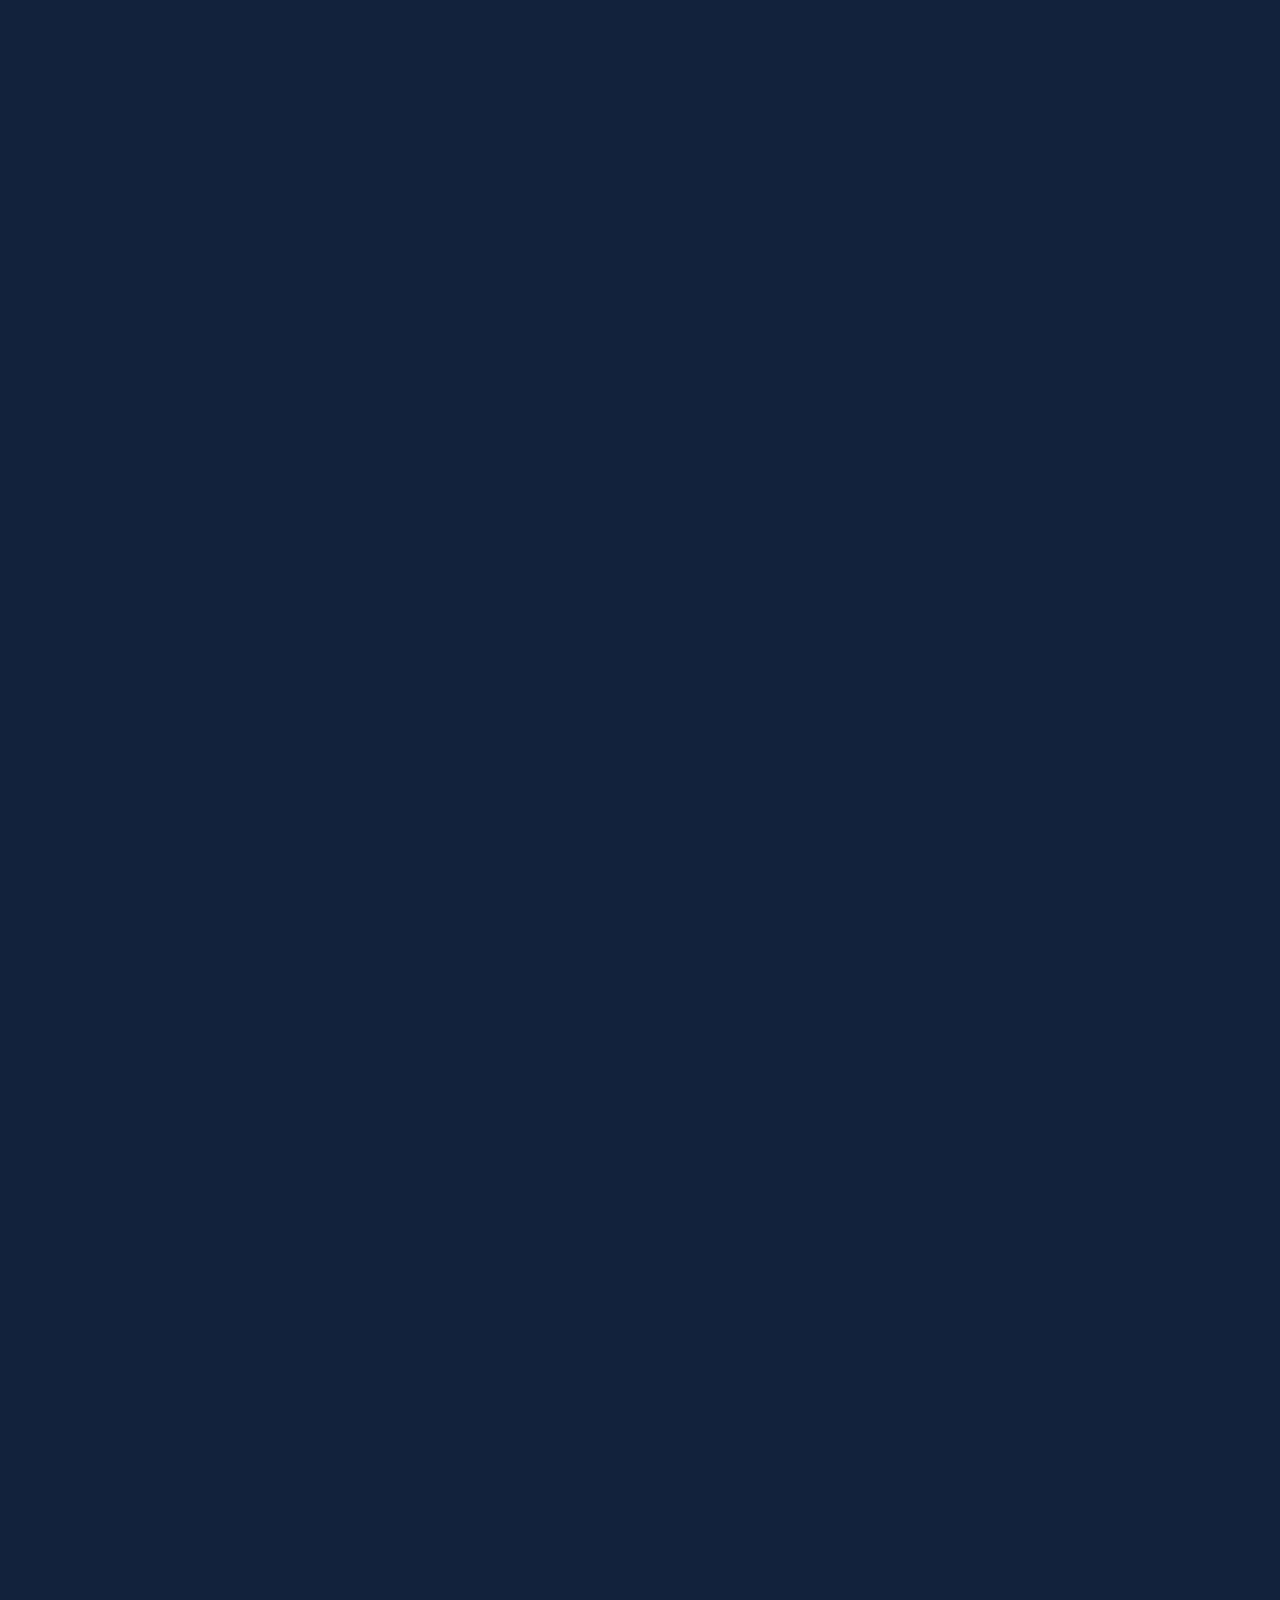
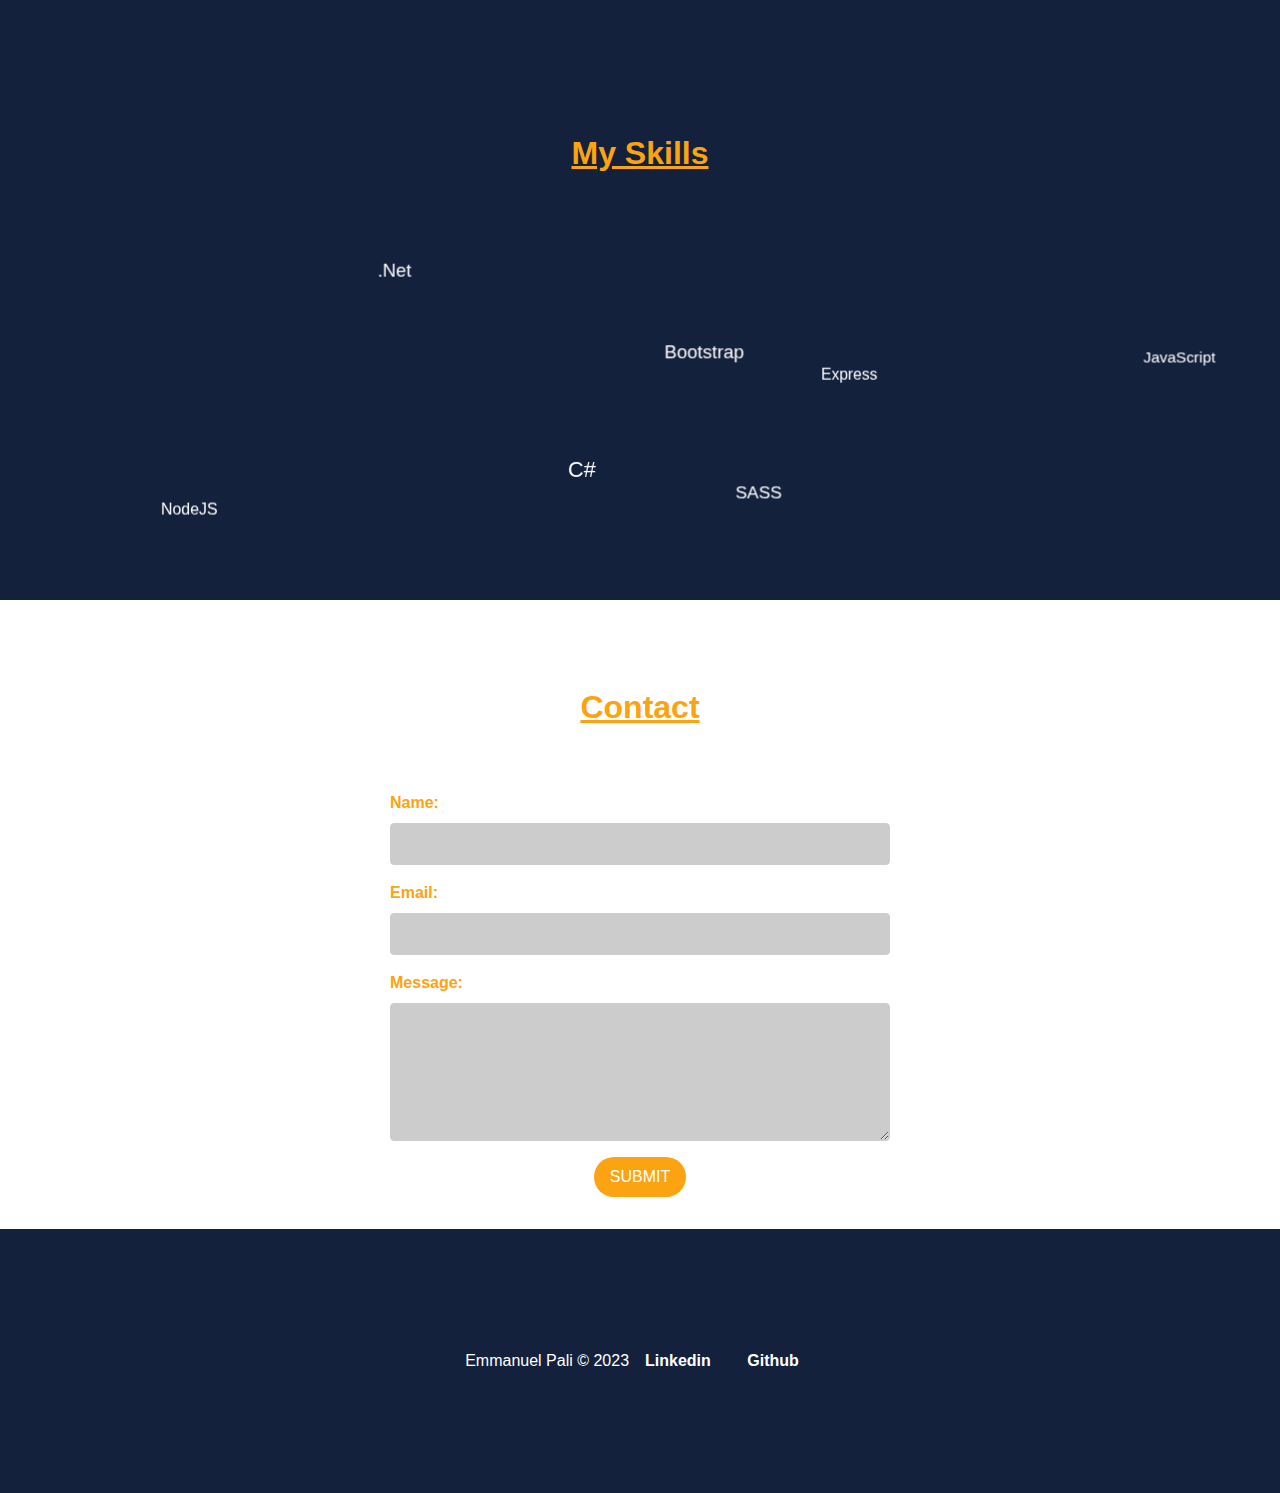
<file: index.html>
<!DOCTYPE html>
<html lang="en">
<head>
    <meta charset="UTF-8">
    <meta name="viewport" content="width=device-width, initial-scale=1.0">
    <link rel="stylesheet" href="styles/css/bootstrap.min.css">
    <link rel="stylesheet" href="styles/styles.css">
    <title>Emmanuel's Portfolio</title>
</head>
<body class="container-fluid">
    <nav class="navbar navbar-expand-lg bg-light mx-auto mynav sticky-top">
      <div class="container">
        <a class="navbar-brand" href="#"><svg
          height="80"
          width="80"
          xmlns="http://www.w3.org/2000/svg"
          viewBox="0 0 500.000000 500.000000"
          preserveAspectRatio="xMidYMid meet"
        >
          <g
            class="svg-container"
            transform="translate(0.000000,500.000000) scale(0.100000,-0.100000)"
            fill="none"
          >
            <path
              id="drawLogo"
              d="M2290 4229 c-314 -38 -607 -145 -847 -306 -400 -268 -654 -643 -754
              -1113 -20 -90 -23 -135 -23 -310 0 -234 14 -321 85 -535 244 -734 1001 -1235
              1814 -1202 696 29 1297 407 1593 1002 66 132 106 250 139 404 25 113 27 146
              27 331 0 185 -2 218 -27 331 -33 154 -73 272 -139 404 -256 516 -744 872
              -1338 976 -132 24 -412 33 -530 18z m356 -200 c424 -42 768 -207 1055 -506
              296 -309 441 -716 408 -1141 -60 -751 -707 -1360 -1495 -1409 l-104 -6 0 64
              c0 76 27 479 32 483 1 2 26 8 53 15 197 48 400 243 472 455 38 112 40 255 4
              334 -29 65 -96 125 -163 148 -74 24 -195 16 -271 -19 -74 -34 -170 -125 -203
              -194 -38 -78 -44 -176 -14 -237 12 -25 35 -55 51 -67 l29 -21 -2 -166 -3 -167
              -86 1 c-74 1 -95 5 -151 31 -159 74 -243 206 -255 398 -7 110 20 230 70 313
              49 82 137 165 226 211 75 39 204 81 248 81 19 0 23 5 23 31 l0 31 -57 -8
              c-103 -16 -177 -9 -237 20 -104 51 -157 139 -164 273 -6 104 16 176 71 239 62
              71 105 88 212 88 78 0 107 -6 219 -43 71 -23 161 -46 200 -52 128 -17 271 17
              363 87 27 21 31 28 23 44 -10 18 -12 18 -48 3 -53 -23 -143 -18 -242 12 -225
              68 -270 77 -370 72 -52 -3 -122 -13 -155 -22 -184 -50 -372 -202 -425 -343
              -29 -77 -28 -200 4 -267 36 -78 116 -142 221 -175 62 -19 62 -22 6 -46 -250
              -111 -407 -341 -388 -569 19 -214 157 -388 369 -463 57 -20 100 -26 198 -31
              l125 -6 0 -265 0 -265 -45 -3 c-125 -10 -396 44 -576 115 -521 205 -897 660
              -979 1188 -23 144 -16 408 14 536 67 293 198 527 415 745 272 271 612 431
              1007 473 122 12 192 12 315 0z m122 -1651 c64 -16 151 -102 175 -173 40 -116
              31 -221 -30 -337 -64 -123 -222 -246 -338 -265 l-37 -6 6 54 c3 30 8 102 12
              161 l6 108 41 11 c50 13 103 60 118 106 17 54 -5 69 -51 33 -14 -11 -41 -20
              -62 -20 -37 0 -38 1 -37 38 1 90 18 255 27 264 12 12 81 37 105 38 10 0 39 -5
              65 -12z"
              stroke="#fca311"
              stroke-width="80"
              stroke-linecap="round"
              stroke-linejoin="round"
            />
          </g>
        </svg></a>
        <button class="navbar-toggler" type="button" data-bs-toggle="collapse" data-bs-target="#navbarTogglerDemo02" aria-controls="navbarTogglerDemo02" aria-expanded="false" aria-label="Toggle navigation">
          <span class="navbar-toggler-icon"></span>
        </button>
        <div class="collapse navbar-collapse justify-content-end " id="navbarTogglerDemo02">
              <a class="nav-link active" aria-current="page" href="#">Home</a>
              <a class="nav-link" href="#about">About</a>
              <a class="nav-link" href="#projects">Projects</a>
              <a class="nav-link" href="#skills">Skills</a>
              <a class="nav-link" href="#contact">Contact</a>
        </div>
      </div>
    </nav>
    <main class="container-fluid mx-0 p-0">
        <section  id="about" class="welcome py-5">
                <h1>Welcome to My Portfolio</h1>
        </section>
        <section class="about container-fluid mx-auto py-5 row">
            <div class="intro__text col-md-8">
              <h2>Who Am I?</h2>
                    <p class="stackHolder">I'm <em>EMMANUEL</em>, a software developer with a passion for creating visually stunning websites and applications that deliver unparalleled user experiences. I have experience working with <br><i class="bi bi-2-square" id="stack"></i></p>
            </div>
            <div class="about__image col-md-4">
                <img src="images/profile.png" class="rounded-circle" alt="">
            </div>
        </section>
        <section class="project">
          <h2 id="projects">My Projects</h2>
            <div class="featuredposts container">
                <div class="featuredposts__list row">
                    <div class="featuredposts__item pb-5 col-md-6">
                        <div class="featuredpost" style="background-color: #4a0147;"><img class="featuredpost__image" width="500" height="500" src="images/touch.png" alt="">
                            <div class="featuredpost__inner">
                                <a href="https://touchofafrica.ca/" target="_blank" title="Touch Of Africa Website" class="featuredpost__link"><span class="featuredpost__title">E-Commerce Store</span></a>
                                <p class="featuredpost__description p-3">I set up this freelance project for a client in Vancouver. Through this experience, I learned that even with the availability of technology, clients may have preferences for what they are accustomed to.</p>
                            </div>
                        </div>
                    </div>
                    <div class="featuredposts__item pb-5 col-md-6">
                        <div class="featuredpost" style="background-color: #4a0147;"><img class="featuredpost__image" width="500" height="500" src="images/react.png" alt="">
                            <div class="featuredpost__inner">
                                <a title="Link to my website" href="https://paliemmanuel.com" target="_blank" class="featuredpost__link"><span class="featuredpost__title">React Portfolio</span></a>
                                <p class="featuredpost__description p-3">My Website, developed using the React library. In addition to showcasing my love for the color blue, I experimented with a new navigation design style. While many designers now prioritize mobile-first design principles, I found myself questioning the recent trend of redesigning the classic hamburger menu icon.</p>
                            </div>
                        </div>
                    </div>
                    <div class="featuredposts__item pb-5 col-md-6">
                        <div class="featuredpost" style="background-color: #4a0147;">
                          <img class="featuredpost__image" width="500" height="500" src="images/mystocks.png" alt="">
                            <div class="featuredpost__inner">
                                <a href="https://emmanuelpali.github.io/mystocks" class="featuredpost__link"><span class="featuredpost__title">Watch List</span></a>
                                <p class="featuredpost__description p-3">This is a React project that I created to display real-time stock prices. I was able to retrieve the latest stock data and visualize it in an easy-to-read format. A user can see whether a selected stock price had increased or decreased since the previous day. Through this project, I gained valuable experience in working with APIs and manipulating data.</p>
                            </div>
                        </div>
                    </div>
                    <div class="featuredposts__item pb-5 col-md-6">
                        <div class="featuredpost" style="background-color: #4a0147;">
                          <img   class="featuredpost__image" width="500" height="500" src="images/kenyans.png" alt="">
                            <div class="featuredpost__inner">
                                <a href="https://kenyacommunitybc.org" class="featuredpost__link"><span class="featuredpost__title">KENBC</span></a>
                                <p class="featuredpost__description p-3">This project involved working closely with two other individuals. Despite the occasional disagreements, we were able to maintain our friendships and work towards a common goal, which was to create a website that met the needs of the community. In addition to the technical skills involved in building the website, I also learned valuable lessons about communication, collaboration, and conflict resolution.</p>
                            </div>
                        </div>
                      </div>
                </div>
            </div>
        </section>
        <section id="skills" class="skillz">
          <h2>My Skills</h2>
         <div id="skills-container">
         </div>
        </section>
        <section id="contact" class="contact">
          <h2>Contact</h2>
          <form id="contact-form" method="post">
            <label for="name">Name:</label>
            <input type="text" id="name" name="name" required>
            <span id="name-error" class="error"></span>
          
            <label for="email">Email:</label>
            <input type="email" id="email" name="email" required>
            <span id="email-error" class="error"></span>
          
            <label for="message">Message:</label>
            <textarea id="message" name="message" rows="5" required></textarea>
            <span id="message-error" class="error"></span>
          
            <input type="submit" value="Submit">
          </form>
          
        </section>
    </main>
    <footer>
      <div style="display: flex; align-items: center; justify-content: space-between;">
        <div>
          <span>Emmanuel Pali &copy; 2023</span>
        </div>
        <div class="socials">
          <a href="https://www.linkedin.com/in/emmanuelpaliwebdeveloper" target="_blank">linkedin</a>
          <a href="https://github.com/emmanuelpali" target="_blank">github</a>
        </div>
      </div>
    </footer>
    <script src="https://cdn.jsdelivr.net/npm/bootstrap@5.3.0-alpha1/dist/js/bootstrap.bundle.min.js" integrity="sha384-w76AqPfDkMBDXo30jS1Sgez6pr3x5MlQ1ZAGC+nuZB+EYdgRZgiwxhTBTkF7CXvN" crossorigin="anonymous"></script>
    <script src="scripts/index.js">

    </script>
</body>
</html>
</file>
<file: styles/styles.css>
:root {
    margin: 0;
    padding: 0;

    --white: #ffffff;
    --orange: #fca311;
    --black: #000000;
    --navy: #14213d;
    --bs-navbar-active-color: rgba(var(--bs-emphasis-color-rgb), 1);
    --section-rem: 3.5rem;
  }



  /* .navbar .container-fluid a, .navbar-toggler-icon {
    color: var(--white)
  } */

  /* Styling for title */
h1, i {
    font-size: 2.5rem;
    font-weight: bold;
    color: var(--white);
    text-align: center;
  }

  h2 {

    text-align: center;
    color: var(--orange);
    font-weight: bold;
    min-height: 2vh;
    padding: var(--section-rem);
    text-decoration: underline;
  }
  
  /* Styling for text */
  p, li,  #drawLogo {
    font-size: 1.1rem;
    line-height: 1.5;
    color: var(--white);
    text-align: left;
    font-family: Verdana, sans-serif;
  }
  img {
    max-width: 100%;
    height: auto; 
    display: block; 
  }

  /*-------HEADER styles-------*/

body {
    background-color: var(--navy);
    color: var(--white);
    font-family: Arial, sans-serif;
  }

  header {
    padding: 2rem 0;
  }

  .container-fluid {
    padding: 0;
    margin: 0;
  }

  body .mynav {
    background-color: var(--navy) !important;
  }


  #drawLogo {
    stroke-dasharray: 34525.25390625;
    stroke-dashoffset: 34525.25390625;
    animation: sign 2s ease-in-out;
    animation-fill-mode: forwards;
  }


  .navbar-brand:hover svg path {
    fill: var(--white);
    stroke: var(--white);
  }


  @keyframes sign {
    to {
      stroke-dashoffset: 0;
    }
  }

  .navbar-toggler {
    color: var(--orange);
    border: navajowhite;
  }

.navbar-toggler-icon{
    background-color: var(--orange);
    color: var(--white);
}

.navbar-toggler:hover .navbar-toggler-icon {
    background-color: var(--white);
    font-size: 1.5rem;
}

  .mynav {
    opacity: 0;
    min-width: 100px;
    animation: appear .5s ease 3s forwards;
  }
.mynav .navbar-collapse {
  width: 50vw;
}

  .mynav .nav-link {
    text-transform: capitalize;
    display: block;
    text-align: center;
    padding: 0.5rem 1rem;
    color: white;
    font-weight: bold;
    text-decoration: none;
    border-radius: 10px;
    transition: transform 0.2s ease-in-out;
  }

  .mynav .nav-link:hover {
    color: var(--orange);
    border-bottom: 1px solid var(--orange)
  } 


main {
 margin: 0 auto;
}


/*-------Nav styles-------*/





/*-------Welcome styles-------*/
.welcome {
    opacity: 0;
    animation: enter-left 1s ease 1s forwards;
}


@keyframes enter-left {
    0%{transform: translateX(-100px)} 
    80%{transform: translateX(20px)} 
    100%{transform: translateX(0px)}
    0%{opacity: 0;} 
    100%{opacity: 1;}

}

/*-------About styles-------*/


.about  {
  padding: 3rem 0;
    opacity: 0;
    display: flex;
    align-items: center;
    max-width: 800px;
    text-align: left;
    animation: enter-right 2s ease 1s forwards;
    
}

.about img{
    display: block;
    max-width: 200px;
    height: auto;
    margin: 0 auto;
}

.about .bi-2-square {
    color: var(--orange);
    font-weight: bold;
}

@keyframes enter-right {
    0%{transform: translateX(100px)} 
    80%{transform: translateX(-20px)} 
    100%{transform: translateX(0px)}
    0%{opacity: 0;} 
    100%{opacity: 1;}
}


/*-------Project styles-------*/
.project {
    opacity: 0;
    background-color: var(--white);
    padding: var(--section-rem) 0;
    animation: appear .5s ease 3s forwards;
}


@keyframes appear {
    0%{
        transform: translateY(50px);
    }
    100%{
        transform: translateY(0);
    }
    0%{opacity: 0;} 
  
    100%{opacity: 1;}
}

.featuredposts {
    --gradient-bottom: linear-gradient( 0deg, rgba(0, 0, 0, 0) 0%, rgba(0, 0, 0, 0.15) 50%, rgba(0, 0, 0, 0.4) 100% );
    --gradient-full: linear-gradient( 0deg, rgba(0, 0, 0, 0.5) 0%, rgba(0, 0, 0, 0.4) 100% )
    
}

/* .featuredposts__list {

} */

.featuredposts__item {
    list-style: none;
    display: block;
}


.featuredpost {
    display: block;
    justify-content: center;
    min-height: 400px;
    position: relative;
    border-radius: .5rem;
    max-width: 400px;
    margin: 0 auto;
    text-align: center;
    overflow: hidden;
    box-shadow: 14px 14px 60px -10px rgba(0,0,0,.3)
}

.featuredpost__image {
    position: absolute;
    top: 0;
    left: 0;
    bottom: 0;
    right: 0;
    display: block;
    width: 100%;
    height: 100%;
    object-fit: cover;
    object-position:  -5% -10%;
}

.featuredpost__inner {
    position: absolute;
    top: 0;
    left: 0;
    bottom: 0;
    right: 0;
    overflow: hidden;
    border-radius: .5rem;
    color: var(--white);
    background-image: var(--gradient-full)
}

.featuredpost__link {
    word-wrap: break-word;
    overflow-wrap: break-word;
    hyphens: auto;
    display: block;
    color: var(--white)
}



.featuredpost__title {
    padding-top: 1.5rem;
    display: block;
    font-weight: 500;
    font-size: 1.75rem;
    line-height: 1.4;
    cursor: pointer;
}

.featuredpost__title:hover {
  color: var(--orange);
    border-bottom: 1px solid var(--orange)
}

.featuredpost__inner a {
    text-decoration: none;
}

@media (pointer: fine) {
    .featuredpost__inner {
        background-image:var(--gradient-bottom)
    }

    .featuredpost:focus-within .featuredpost__inner,.featuredpost:hover .featuredpost__inner {
        background-image: var(--gradient-full)
    }

    .featuredpost__description {
      font-size: .9rem;
        pointer-events: none;
        opacity: 0;
        transform: translateY(10px);
        transition: opacity .2s cubic-bezier(.4, 0, .2, 1),transform .2s cubic-bezier(.4, 0, .2, 1)
    }

    .featuredpost:hover .featuredpost__description,.featuredpost__link:focus+.featuredpost__description {
        transform: translateY(0);
        opacity: 1
    }

    .featuredpost__image {
        object-position: center top;
    }
}


/* ----------------SKILLS Styles ------------------- */

.skillz {
  justify-content: center;
  margin: 4rem auto;
  overflow: hidden;
}

#skills-container {
  margin: 0 auto;
  height: 300px;
  width: 100vw;
  perspective: 1000px;
  background-color: transparent;
  padding: 2rem;
}

.ball {
  position: absolute;
  width: 50px;
  height: 50px;
  border-radius: 50%;
 background-color: transparent;
}


/*---------------------Contact Styles-------------------*/
.contact {
  padding: 2rem;
  background-color: var(--white);
}


form {
  max-width: 500px;
  margin: 0 auto;
}
/* Style the form label */
label {
  display: block;
  margin-bottom: 0.5rem;
  font-weight: bold;
  color: var(--orange);
}

/* Style the form input */
input[type="text"],
input[type="email"],
textarea {
  display: block;
  width: 100%;
  padding: 0.5rem;
  border: 1px solid #ccc;
  color: var(--navy);
  background-color: #ccc;
  border-radius: 4px;
  margin-bottom: 1rem;
}

/* Style the form submit button */
.contact {
  padding: 2rem;
}




input[type="submit"] {
  background-color: var(--orange);
  color: white;
  text-transform: uppercase;
  padding: 0.5rem 1rem;
  border: none;
  border-radius: 20px;
  cursor: pointer;
  display: block;
  margin: 0 auto;
}

input[type="submit"]:hover,  .contact a:hover{
  background-color: var(--white);
  color: var(--orange);
}

/* Style the error message */
.error {
  color: red;
  font-size: 0.8rem;
  margin-top: 0.25rem;
}



/*---------------------Contact Styles-------------------*/

footer {
  display: flex;
  justify-content: center;
  padding: var(--section-rem) 5px;
  margin: var(--section-rem) auto; 
  background-color: var(--navy);

}

footer a{
  text-transform: capitalize;
    display: inline-block;
    padding: 0.5rem 1rem;
    color: white;
    font-weight: bold;
    text-decoration: none;
    border-radius: 10px;
    transition: transform 0.2s ease-in-out;
  }
  
  /* Style the link when active or clicked */
 a:active,
 a:focus {
    transform: translateY(2px);
    outline: none;
  }

  footer a:hover{
border-bottom: 1px solid var(--orange);
    color: var(--orange);
  }

  @media screen and (min-width: 600px){
    .featuredpost {
      min-height: 0;
      height: 320px;
    }
  }
</file>
